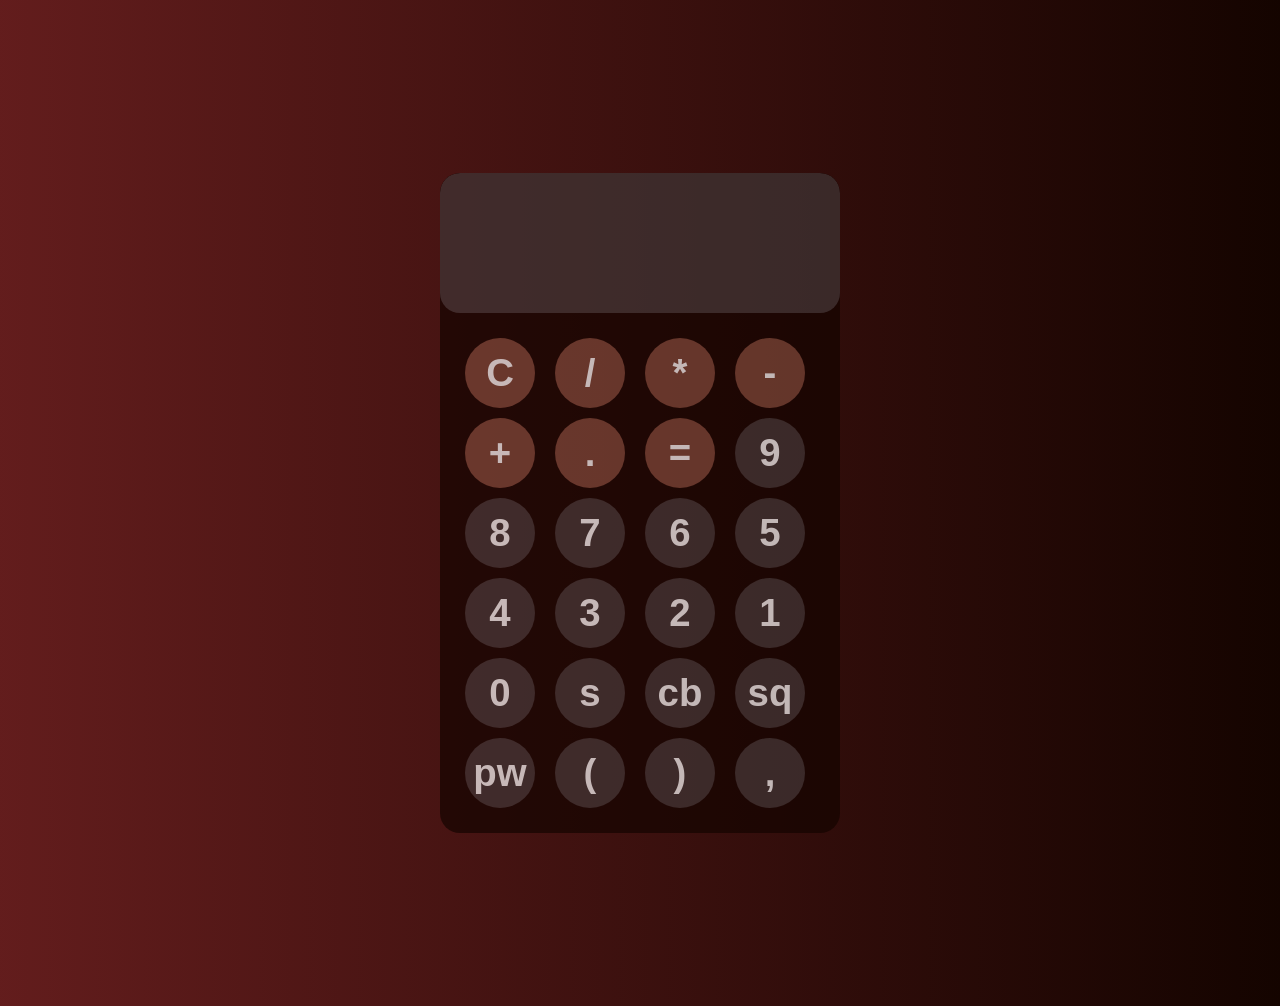
<file: index.html>
<!DOCTYPE HTML>
<html lang="en">
    <head>
        <meta charset="UTF-8">
        <meta name="viewport" content="width=device-width, initial-scale=1.0">
        <title>My Website</title>
        <link rel="stylesheet" href="style.css">
        </head  >
        <body>
            <div id="calculator">
                <input id="display">
                <div id="keys">
                    <button id="border" onclick="clearDisplay()" class="operator-btn">C</button>
                     <button id="border" onclick="appendToDisplay('/')" class="operator-btn">/</button>
                     <button id="border" onclick="appendToDisplay('*')" class="operator-btn">*</button>
                     <button id="border" onclick="appendToDisplay('-')" class="operator-btn">-</button>
                     <button id="border" onclick="appendToDisplay('+')" class="operator-btn">+</button>
                     <button id="border" onclick="appendToDisplay('.')" class="operator-btn">.</button>
                     <button id="border" onclick="calculateResult()" class="operator-btn">=</button>
                     <button id="border" onclick="appendToDisplay('9')"class="app">9</button>
                    <button id="border" onclick="appendToDisplay('8')"class="app">8</button>
                    <button id="border" onclick="appendToDisplay('7')"class="app">7</button>
                    <button id="border" onclick="appendToDisplay('6')"class="app">6</button>
                    <button id="border" onclick="appendToDisplay('5')"class="app">5</button>
                    <button id="border" onclick="appendToDisplay('4')"class="app">4</button>
                    <button id="border" onclick="appendToDisplay('3')"class="app">3</button> 
                    <button id="border" onclick="appendToDisplay('2')"class="app">2</button>
                    <button id="border" onclick="appendToDisplay('1')"class="app">1</button>
                    <button id="border" onclick="appendToDisplay('0')"class="app">0</button>
                
                    <button id="border" onclick="window.location.href='nxtpg.html'" class="routing">s</button>
                    <button id="border" onclick="appendToDisplay('Math.cbrt(')">cb</button>
                    <button id="border" onclick="appendToDisplay('Math.sqrt(')">sq</button>
                    <button id="border" onclick="appendToDisplay('Math.pow(')">pw</button>
                   
                    <button id="border" onclick="appendToDisplay('(')">(</button>
                    <button id="border" onclick="appendToDisplay(')')">)</button>
                    <button id="border" onclick="appendToDisplay(',')">,</button>
                    
                    
                    </div>

            </div>

            <script src="clacu.js"></script>
             <script src="app.js"></script>

       

</body>
</html>
</file>
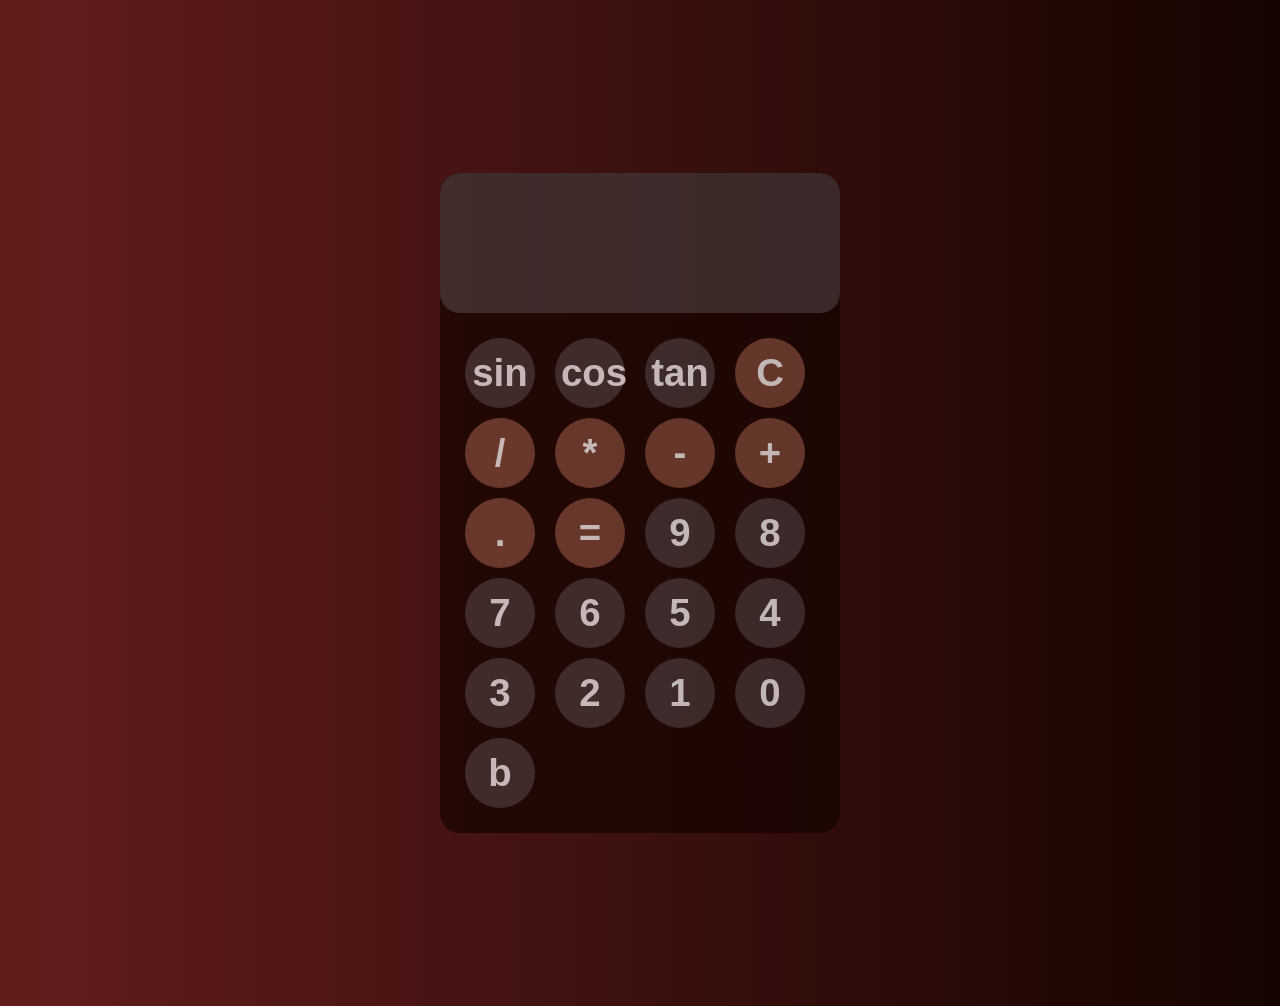
<file: nxtpg.html>
<!DOCTYPE html>
<html lang="en">
<head>
    <meta charset="UTF-8">
    <meta name="viewport" content="width=device-width, initial-scale=1.0">
    <title>Document</title>
   <link rel="stylesheet" href="style.css">
        </head  >
        <body>
            <div id="calculator">
                <input id="display">
                <div id="keys">
                    <button id="border" onclick="appendToDisplay('Math.sin(')">sin</button>
                    <button id="border" onclick="appendToDisplay('Math.cos(')">cos</button>
                    <button id="border" onclick="appendToDisplay('Math.tan(')">tan</button>
               <button id="border" onclick="clearDisplay()" class="operator-btn">C</button>
                     <button id="border" onclick="appendToDisplay('/')" class="operator-btn">/</button>
                     <button id="border" onclick="appendToDisplay('*')" class="operator-btn">*</button>
                     <button id="border" onclick="appendToDisplay('-')" class="operator-btn">-</button>
                     <button id="border" onclick="appendToDisplay('+')" class="operator-btn">+</button>
                     <button id="border" onclick="appendToDisplay('.')" class="operator-btn">.</button>
                     <button id="border" onclick="calculateResult()" class="operator-btn">=</button>
                     <button id="border" onclick="appendToDisplay('9')">9</button>
                    <button id="border" onclick="appendToDisplay('8')">8</button>
                    <button id="border" onclick="appendToDisplay('7')">7</button>
                    <button id="border" onclick="appendToDisplay('6')">6</button>
                    <button id="border" onclick="appendToDisplay('5')">5</button>
                    <button id="border" onclick="appendToDisplay('4')">4</button>
                    <button id="border" onclick="appendToDisplay('3')">3</button> 
                    <button id="border" onclick="appendToDisplay('2')">2</button>
                    <button id="border" onclick="appendToDisplay('1')">1</button>
                    <button id="border" onclick="appendToDisplay('0')">0</button>
                     <button id="border" onclick="window.location.href='index.html'">b</button>
                    

             
             
                </div>
            </div>
            <script src="app.js"></script>
            <script src="clacu.js"></script>
        </body>
</html>
</file>
<file: style.css>
body {
    display: flex;
    justify-content: center;
    align-items: center;
    height: 110vh;
    
    background: linear-gradient(90deg, hsl(0, 55%, 25%), hsl(12, 100%, 4%));
}

#calculator{
    font-family: 'Orbitron', sans-serif;
    background-color: hsl(11, 100%, 4%);
   opacity: 0.7;
    border-radius: 20px;
    max-width: 400px;
    overflow: hidden;
    
}


#keys{
    display:grid;
    grid-template-columns: repeat(4, 1fr);
    gap: 10px;
    padding: 25px;
}


button {
    width: 70px;
    height: 70px;
    border-radius: 100px;
    border: none;
    background-color: hsl(0, 8%, 23%);
    color: white;
    font-size: 2.4rem;
    font-weight: bold;
    cursor: pointer;
    
}



#display {
    width: 90%;
    height: 100px;
    color: white;
    border-radius: 20px;
    border: none;
    background-color: hsl(0, 8%, 23%);

    
    font-size: 3rem;
    font-weight: bold;
    text-align: right;
    padding: 20px;
}

#border:hover{
    
background-color: hsl(0, 14%, 38%);
}

button:active {
    background-color: hsl(0, 0%, 50%);
}

.operator-btn {
    background-color: hsl(13, 37%, 35%);
}
.operator-btn:hover {
    background-color: hsl(16, 44%, 59%);
}
</file>
